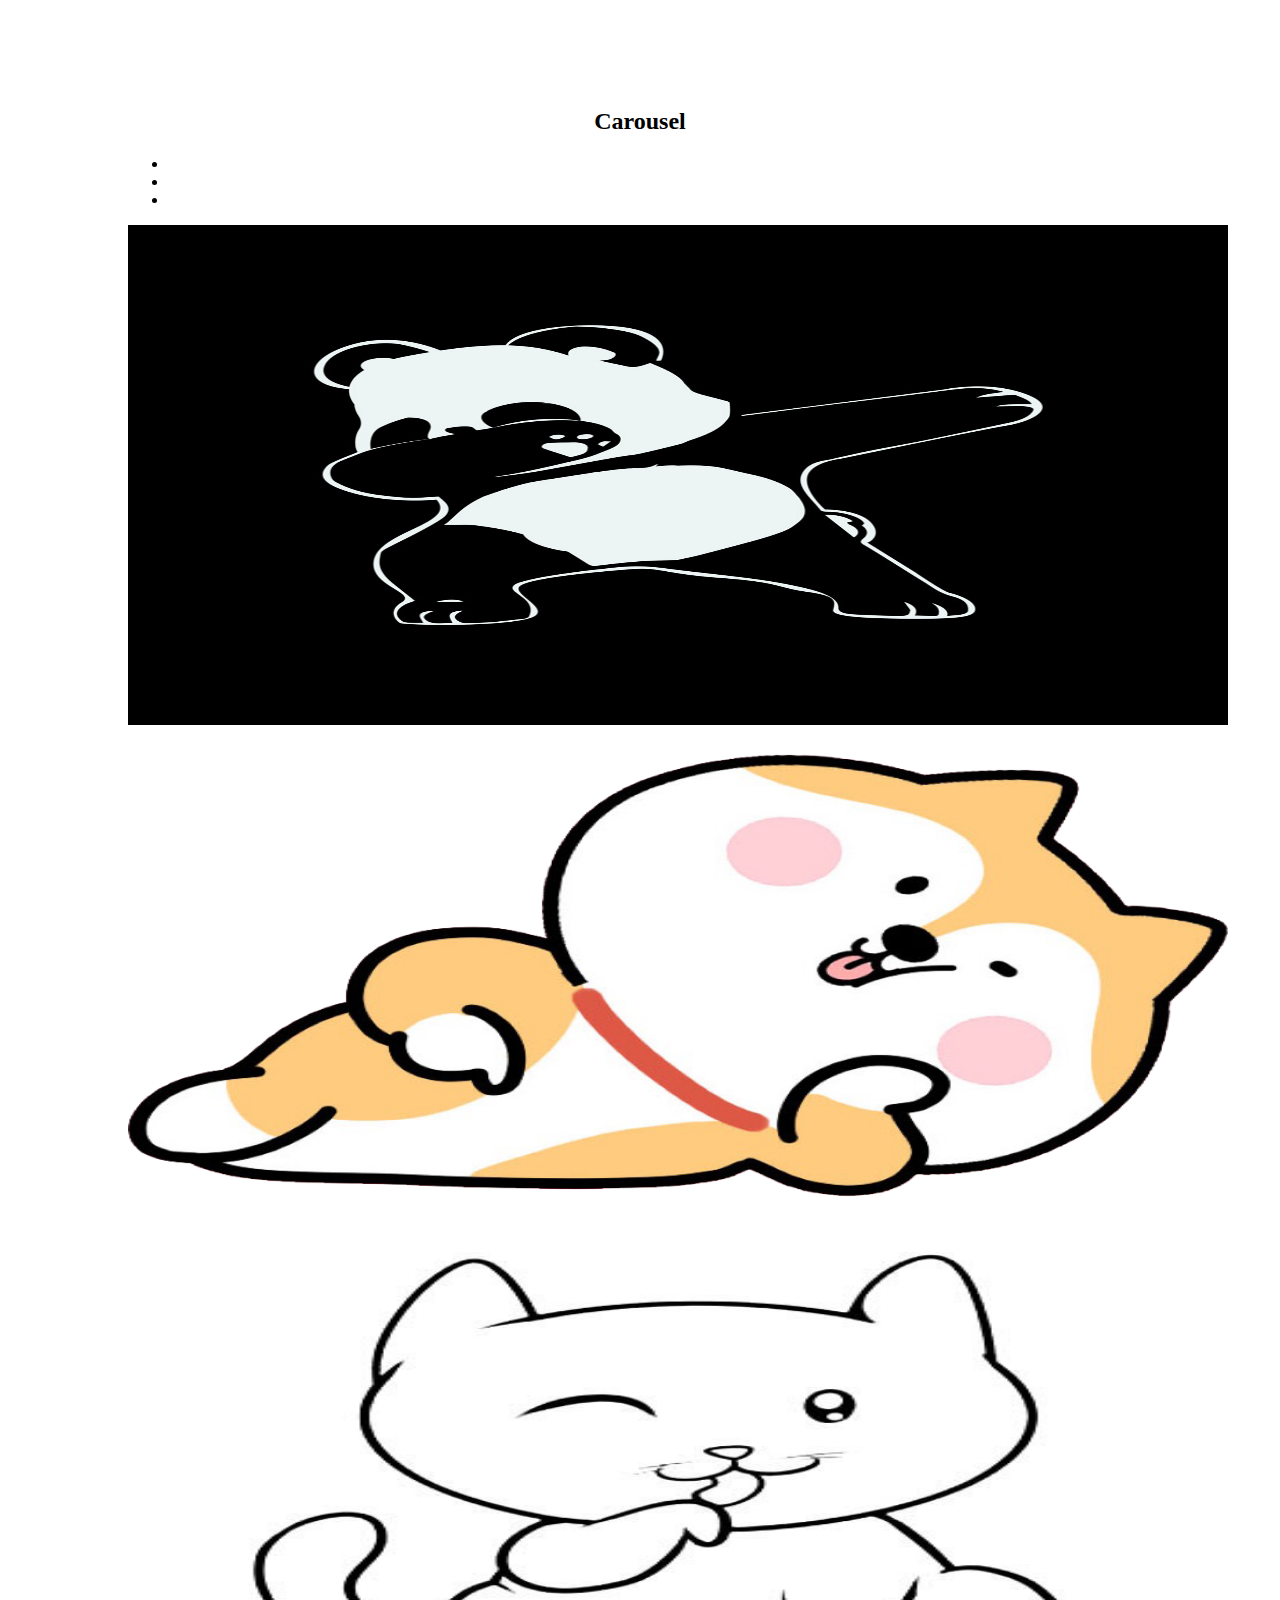
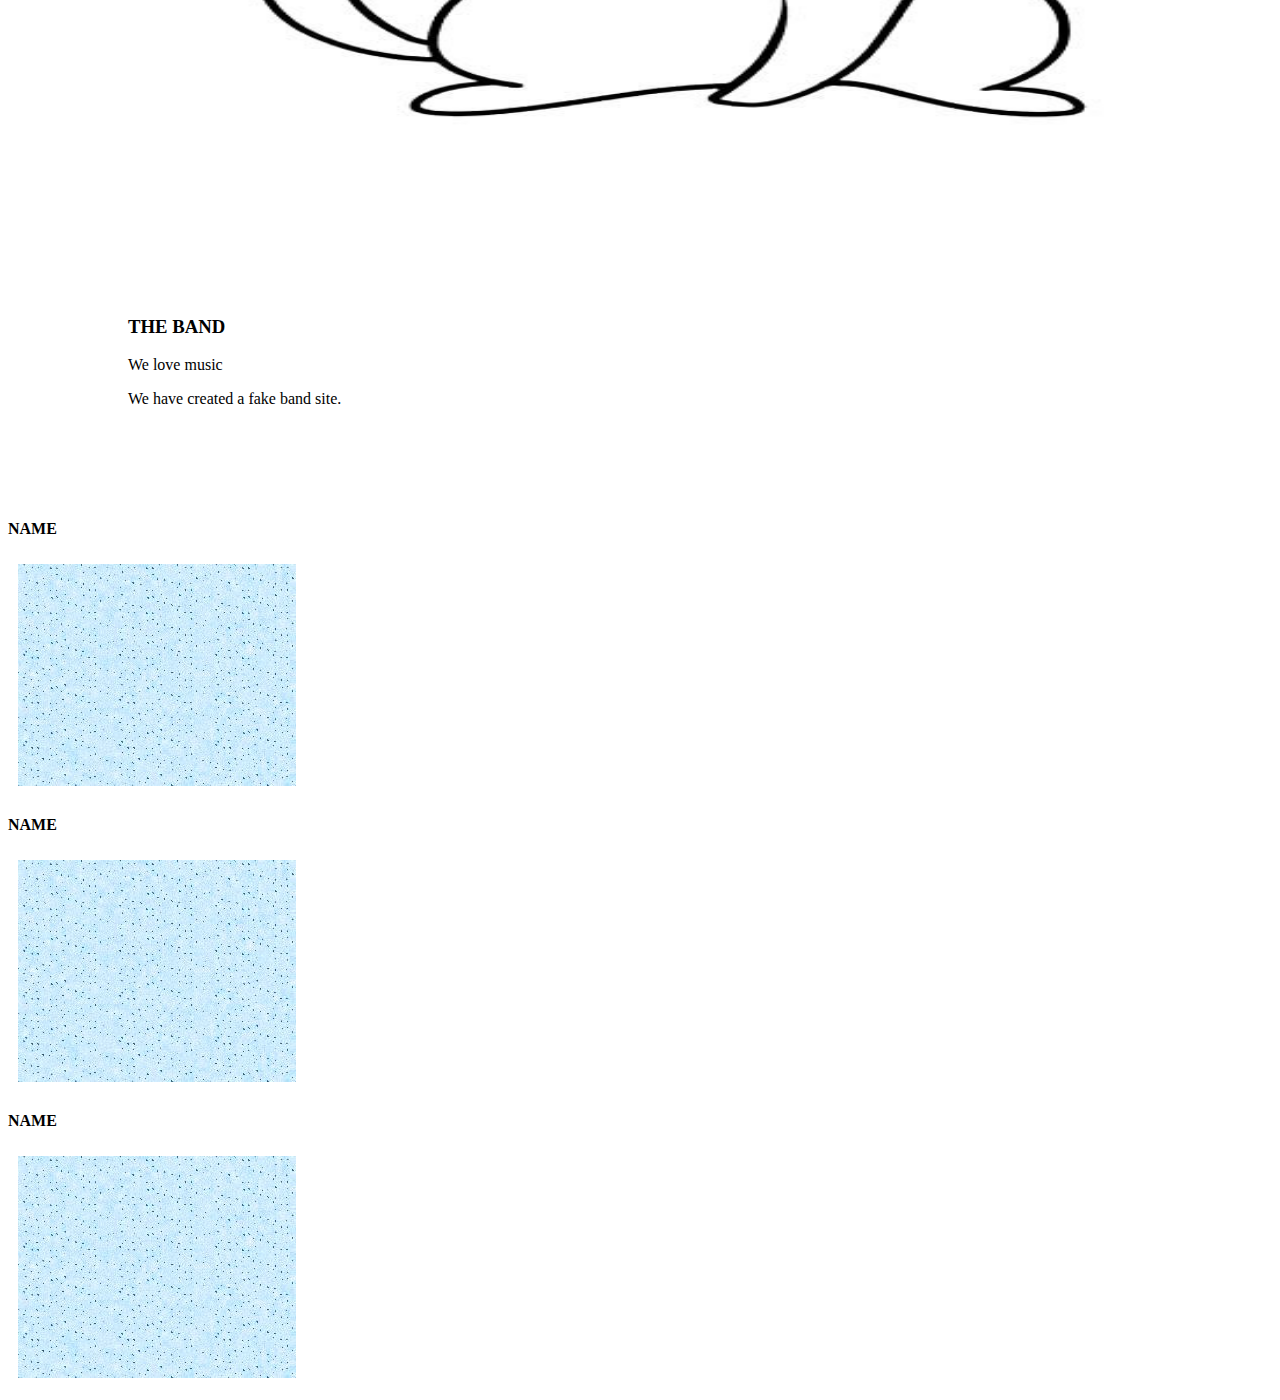
<file: index.html>
<!DOCTYPE html>
<html lang="en">
<head>

  <meta charset="UTF-8">
  <meta name="viewport" content="width=device-width, initial-scale=1, shrink-to-fit=no">
  <meta http-equiv="X-UA-Compatible" content="ie=edge">
  <title>Yue Mu Website</title>

  <!-- <link rel="stylesheet" href="https://use.fontawesome.com/releases/v5.3.1/css/all.css" integrity="sha384-mzrmE5qonljUremFsqc01SB46JvROS7bZs3IO2EmfFsd15uHvIt+Y8vEf7N7fWAU" crossorigin="anonymous"> -->
  <link href="https://fonts.googleapis.com/css?family=Noto+Serif+JP" rel="stylesheet">
  <link rel="stylesheet" href="https://stackpath.bootstrapcdn.com/bootstrap/4.1.3/css/bootstrap.min.css" integrity="sha384-MCw98/SFnGE8fJT3GXwEOngsV7Zt27NXFoaoApmYm81iuXoPkFOJwJ8ERdknLPMO" crossorigin="anonymous">
  <link rel="stylesheet" href="css/custom.css">
</head>

<body>

  <div class="container mt-3">

  <h2><center>Carousel</center></h2>
  <div id="myCarousel" class="carousel slide" data-ride="carousel"> 

    <!-- Indicators -->
    <ul class="carousel-indicators">
      <li data-target="#myCarousel" data-slide-to="0" class="active"></li>
      <li data-target="#myCarousel" data-slide-to="1"></li>
      <li data-target="#myCarousel" data-slide-to="2"></li>
    </ul>

    <!-- The slideshow -->
    <div class="carousel-inner">
      <div class="carousel-item active">
        <img src="carousel/1.jpg" alt="Los Angeles" width="1100" height="500">
      </div>
      <div class="carousel-item">
        <img src="carousel/2.png" alt="Chicago" width="1100" height="500">
      </div>
      <div class="carousel-item">
        <img src="carousel/3.png" alt="New York" width="1100" height="500">
      </div>
    </div>

    <!-- Left and right controls -->
    <a class="carousel-control-prev" href="#myCarousel" data-slide="prev">
      <span class="carousel-control-prev-icon"></span>
    </a>
    <a class="carousel-control-next" href="#myCarousel" data-slide="next">
      <span class="carousel-control-next-icon"></span>
    </a>
  </div>

  </div>



  <div class="container text-center">
    <h3>THE BAND</h3>
    <P>We love music</P>
    <p>We have created a fake band site.</p>
  </div>

<div class="row">
  <div class="col-sm-4">
      <p><strong>NAME</strong></p>
      <img class="rounded-circle person" src="bg2.jpg" alt="">
  </div>
  <div class="col-sm-4">
      <p><strong>NAME</strong></p>
      <img class="rounded-circle person" src="bg2.jpg" alt="">
  </div>
  <div class="col-sm-4">
      <p><strong>NAME</strong></p>
      <img class="rounded-circle person" src="bg2.jpg" alt="">
  </div>
</div>

    <script src="https://code.jquery.com/jquery-3.3.1.slim.min.js" integrity="sha384-q8i/X+965DzO0rT7abK41JStQIAqVgRVzpbzo5smXKp4YfRvH+8abtTE1Pi6jizo" crossorigin="anonymous"></script>
    <script src="https://cdnjs.cloudflare.com/ajax/libs/popper.js/1.14.3/umd/popper.min.js" integrity="sha384-ZMP7rVo3mIykV+2+9J3UJ46jBk0WLaUAdn689aCwoqbBJiSnjAK/l8WvCWPIPm49" crossorigin="anonymous"></script>
    <script src="https://stackpath.bootstrapcdn.com/bootstrap/4.1.3/js/bootstrap.min.js" integrity="sha384-ChfqqxuZUCnJSK3+MXmPNIyE6ZbWh2IMqE241rYiqJxyMiZ6OW/JmZQ5stwEULTy" crossorigin="anonymous"></script>

</body>
</html>
</file>
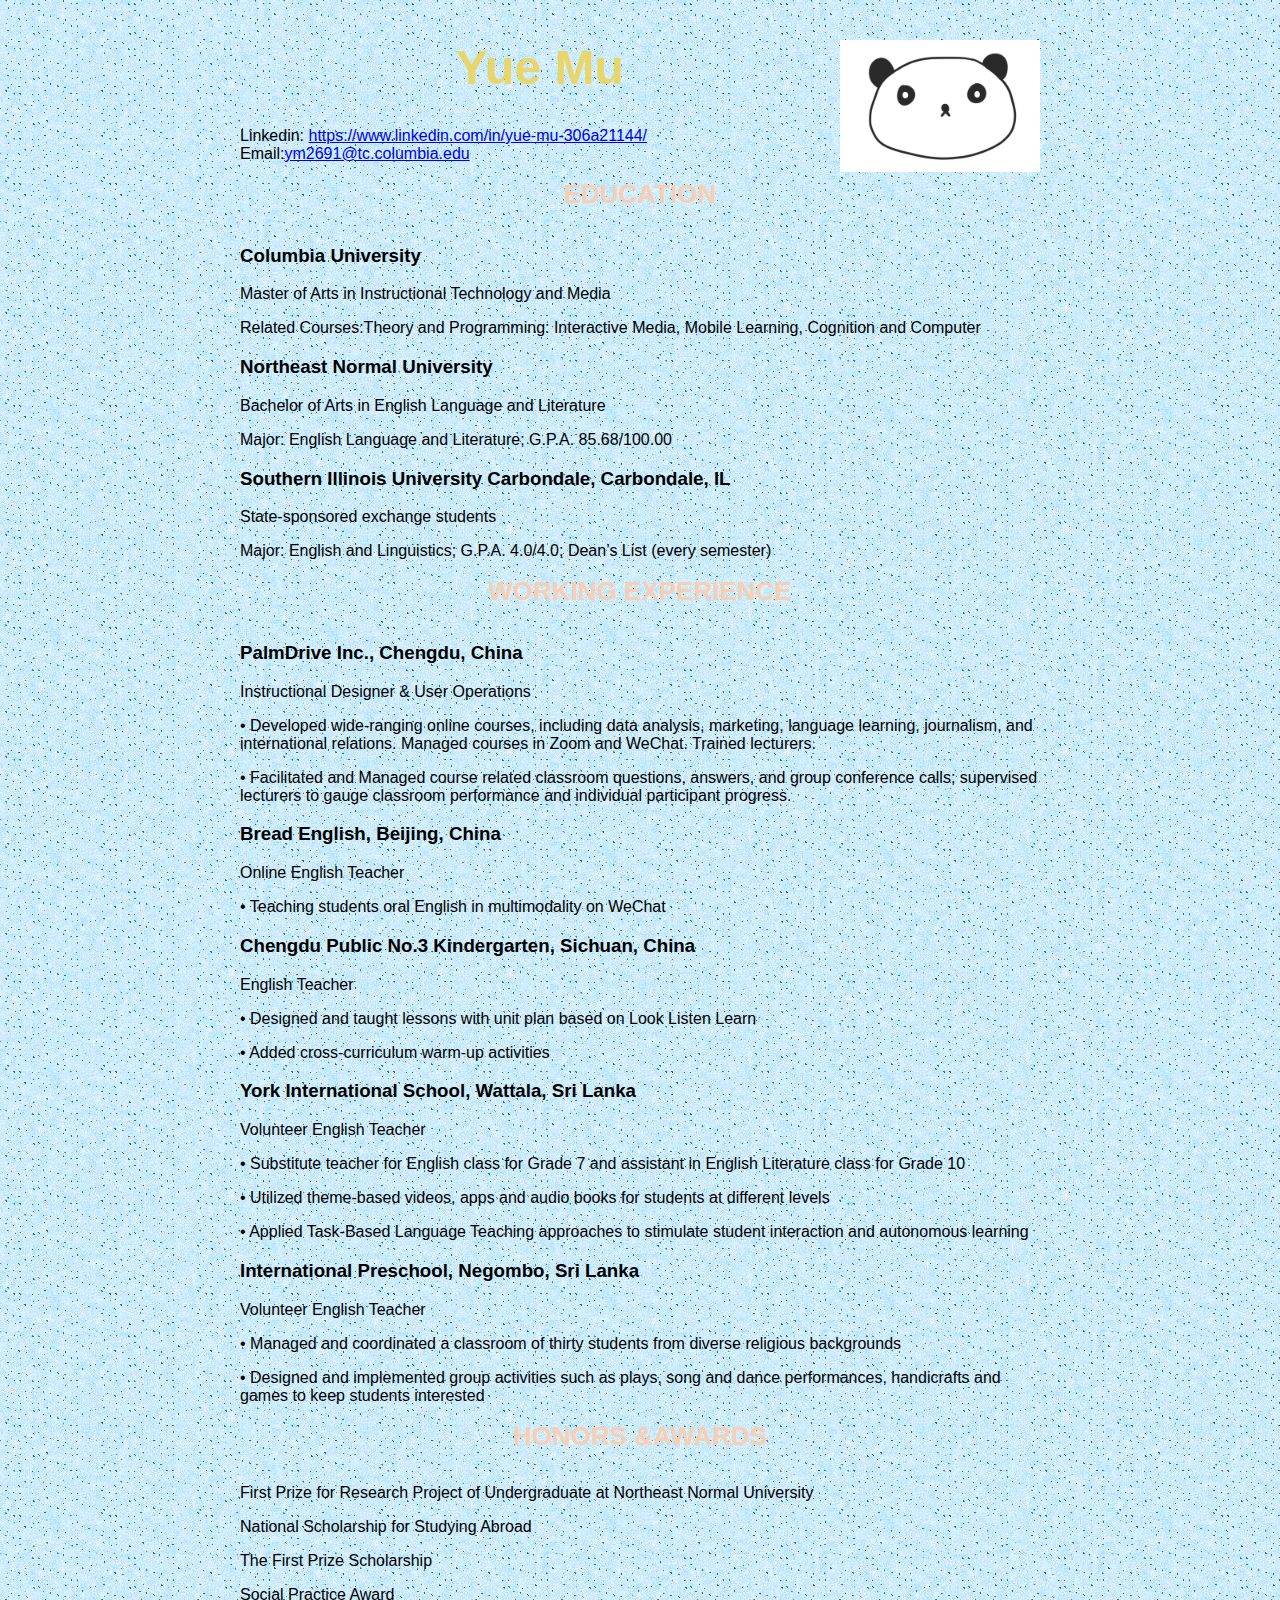
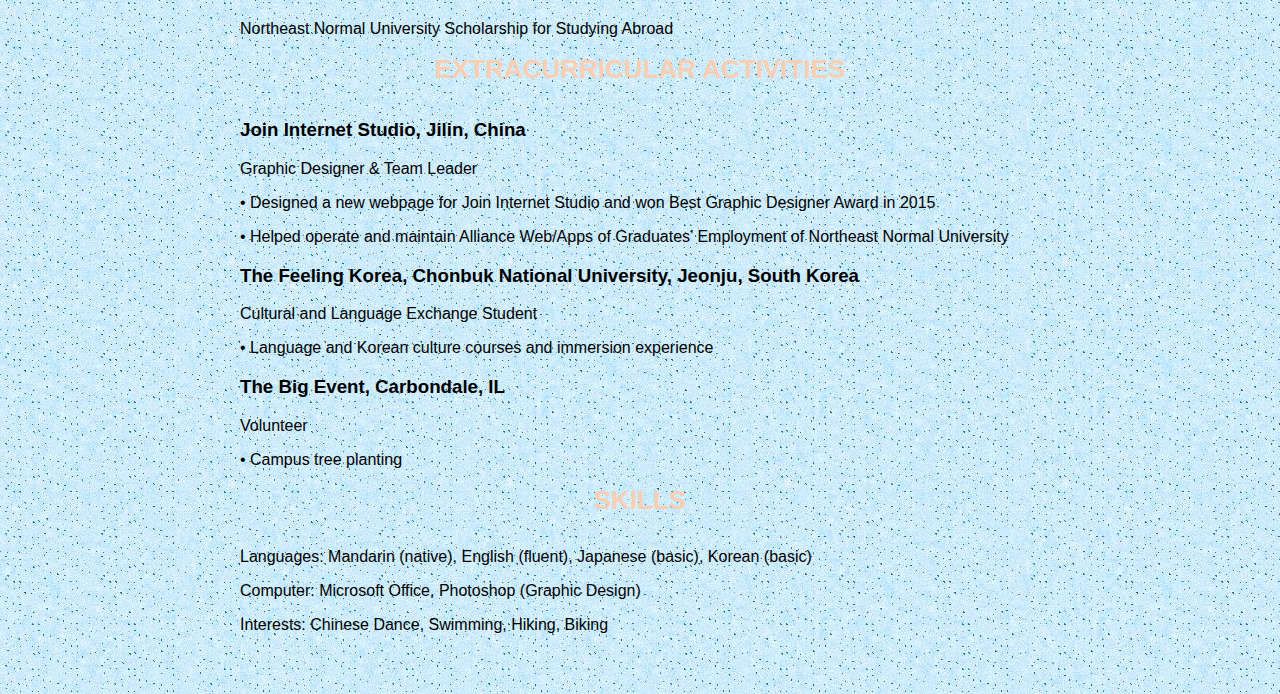
<file: Web Resume/index.html>
<!DOCTYPE html>
<html lang="en">
<head>
  <meta charset="UTF-8">
  <meta name="viewport" content="width=device-width, initial-scale=1.0">
  <meta http-equiv="X-UA-Compatible" content="ie=edge">
  <title>Document</title>

  <style type="text/css">
  body
  {
    line-height: 24px;
    font: 16px Helvetica,Sans-Serif;
    background: url(image/bg.jpg);
  }
  /* is used to target div with custom id */
#page-wrap{
  width: 800px;
   margin:40px auto 60px;/*reserve some empty space around content */
}

#pic{
  float: right;
  margin: 0px 0 0 0;
}

h1{
  color:rgb(233,214,107);
  margin:0 0 16px 0;
  padding:0 0 16px 0;
  font-size:48px;
  font-weight:bold;
  letter-spacing:-2px
  bordwr-bottom:1px solid #999;
}
h2{
  color:rgb(251,206,177);
  margin:0 0 16px 0;
  padding:0 0 16px 0;
  font-size:26px;
  font-weight:bold;
  letter-spacing:-2px
  bordwr-bottom:1px solid #999;
}
a{
  color:rgb(255 33 255)
  border-bottom: 1px dotted;
  text-decoration: none
  color:rgb()
}
  </style>
</head>


<body>
  <div id="page-wrap">
<img src="image/profile.gif" width="200px" height="auto" id="pic">
 <h1><center><strong>Yue Mu</center></strong></h1>
 <P>
   <!-- xxxx -->
   Linkedin: <a href="https://www.linkedin.com/in/yue-mu-306a21144/">https://www.linkedin.com/in/yue-mu-306a21144/</a>
   <br/>Email:<a href="mailto:ym2691@tc.columbia.edu">ym2691@tc.columbia.edu</a>
   <div>
     <h2><center>EDUCATION</center></h2>
     <h3>Columbia University</h3>
     <p>Master of Arts in Instructional Technology and Media</p>
     <p>Related Courses:Theory and Programming: Interactive Media, Mobile Learning, Cognition and Computer</p>
     <h3>Northeast Normal University</h3>
     <p>Bachelor of Arts in English Language and Literature</p>
     <p>Major: English Language and Literature; G.P.A. 85.68/100.00</p>
     <h3>Southern Illinois University Carbondale, Carbondale, IL</h3>
     <p>State-sponsored exchange students</p>
     <p>Major: English and Linguistics; G.P.A. 4.0/4.0; Dean’s List (every semester)</p>
   </div>

   <div>
     <h2><center>WORKING EXPERIENCE</center></h2>
     <h3>PalmDrive Inc., Chengdu, China</h3>
     <p>Instructional Designer & User Operations</p>
     <p>• Developed wide-ranging online courses, including data analysis, marketing, language learning, journalism, and
international relations. Managed courses in Zoom and WeChat. Trained lecturers.</p>
     <p>• Facilitated and Managed course related classroom questions, answers, and group conference calls; supervised
lecturers to gauge classroom performance and individual participant progress.</p>
     <h3>Bread English, Beijing, China</h3>
     <p>Online English Teacher</p>
     <p>• Teaching students oral English in multimodality on WeChat</p>
     <h3>Chengdu Public No.3 Kindergarten, Sichuan, China</h3>
     <p>English Teacher</p>
     <p>• Designed and taught lessons with unit plan based on Look Listen Learn</p>
     <p>• Added cross-curriculum warm-up activities</p>
     <h3>York International School, Wattala, Sri Lanka</h3>
     <p>Volunteer English Teacher</p>
     <p>• Substitute teacher for English class for Grade 7 and assistant in English Literature class for Grade 10</p>
     <p>• Utilized theme-based videos, apps and audio books for students at different levels</p>
     <p>• Applied Task-Based Language Teaching approaches to stimulate student interaction and autonomous learning</p>
     <h3>International Preschool, Negombo, Sri Lanka</h3>
     <p>Volunteer English Teacher</p>
     <p>• Managed and coordinated a classroom of thirty students from diverse religious backgrounds</p>
     <p>• Designed and implemented group activities such as plays, song and dance performances, handicrafts and games to
          keep students interested</p>
     <h2><center>HONORS &AWARDS</center></h2>
     <p>First Prize for Research Project of Undergraduate at Northeast Normal University</p>
     <p>National Scholarship for Studying Abroad</p>
     <p>The First Prize Scholarship</p>
     <p>Social Practice Award</p>
     <p>Northeast Normal University Scholarship for Studying Abroad</p>
     <h2><center>EXTRACURRICULAR ACTIVITIES</center></h2>
     <h3>Join Internet Studio, Jilin, China</h3>
     <p>Graphic Designer & Team Leader</p>
     <p>• Designed a new webpage for Join Internet Studio and won Best Graphic Designer Award in 2015</p>
     <p>• Helped operate and maintain Alliance Web/Apps of Graduates’ Employment of Northeast Normal University</p>
     <h3>The Feeling Korea, Chonbuk National University, Jeonju, South Korea</h3>
     <p>Cultural and Language Exchange Student</p>
     <p>• Language and Korean culture courses and immersion experience</p>
     <h3>The Big Event, Carbondale, IL</h3>
     <p>Volunteer</p>
     <p>• Campus tree planting</p>
     <h2><center>SKILLS</center></h2>
     <p>Languages: Mandarin (native), English (fluent), Japanese (basic), Korean (basic)</p>
     <p>Computer: Microsoft Office, Photoshop (Graphic Design)</p>
     <p>Interests: Chinese Dance, Swimming, Hiking, Biking</p>


   </div>




</body>
</html>
</file>
<file: css/custom.css>
.container {
  padding: 80px 120px;
}

.person{
  border: 10px solid transparent;
  margnbott: 25px;
  height:80%
  opacity:0.7;
}

.person:hover{
  border-color:#f1f1f1
}
</file>
